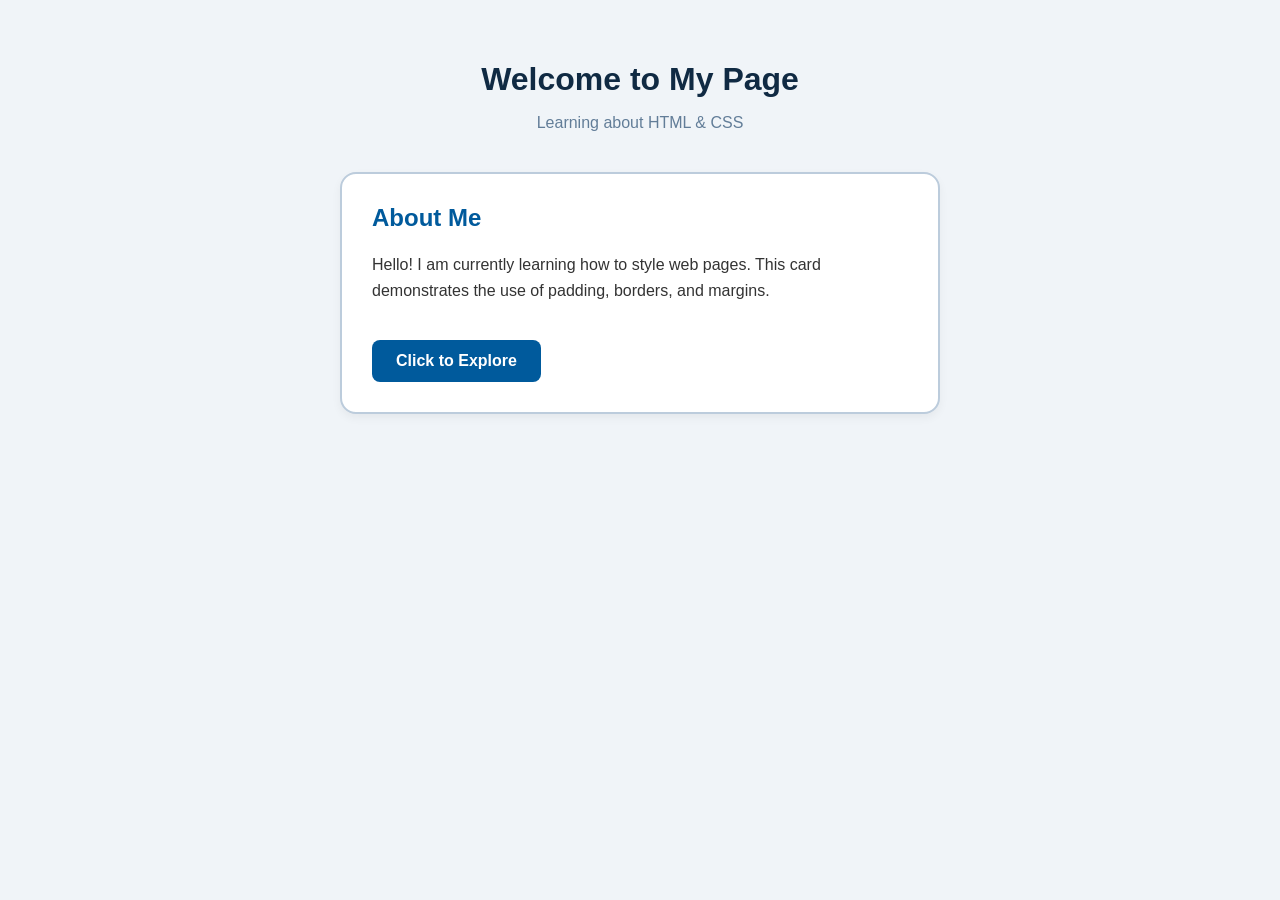
<file: Week4/index.html>
<!doctype html>
<html lang="en">
  <head>
    <meta charset="UTF-8" />
    <meta name="viewport" content="width=device-width, initial-scale=1.0" />
    <title>My Styled Page</title>
    <link rel="stylesheet" href="style.css" />
  </head>
  <body>
    <main class="container">
      <h1>Welcome to My Page</h1>
      <p class="subtitle">Learning about HTML & CSS</p>

      <div class="card">
        <h2>About Me</h2>
        <p>
          Hello! I am currently learning how to style web pages. This card
          demonstrates the use of padding, borders, and margins.
        </p>

        <a href="#" class="my-button">Click to Explore</a>
      </div>
    </main>
  </body>
</html>
</file>
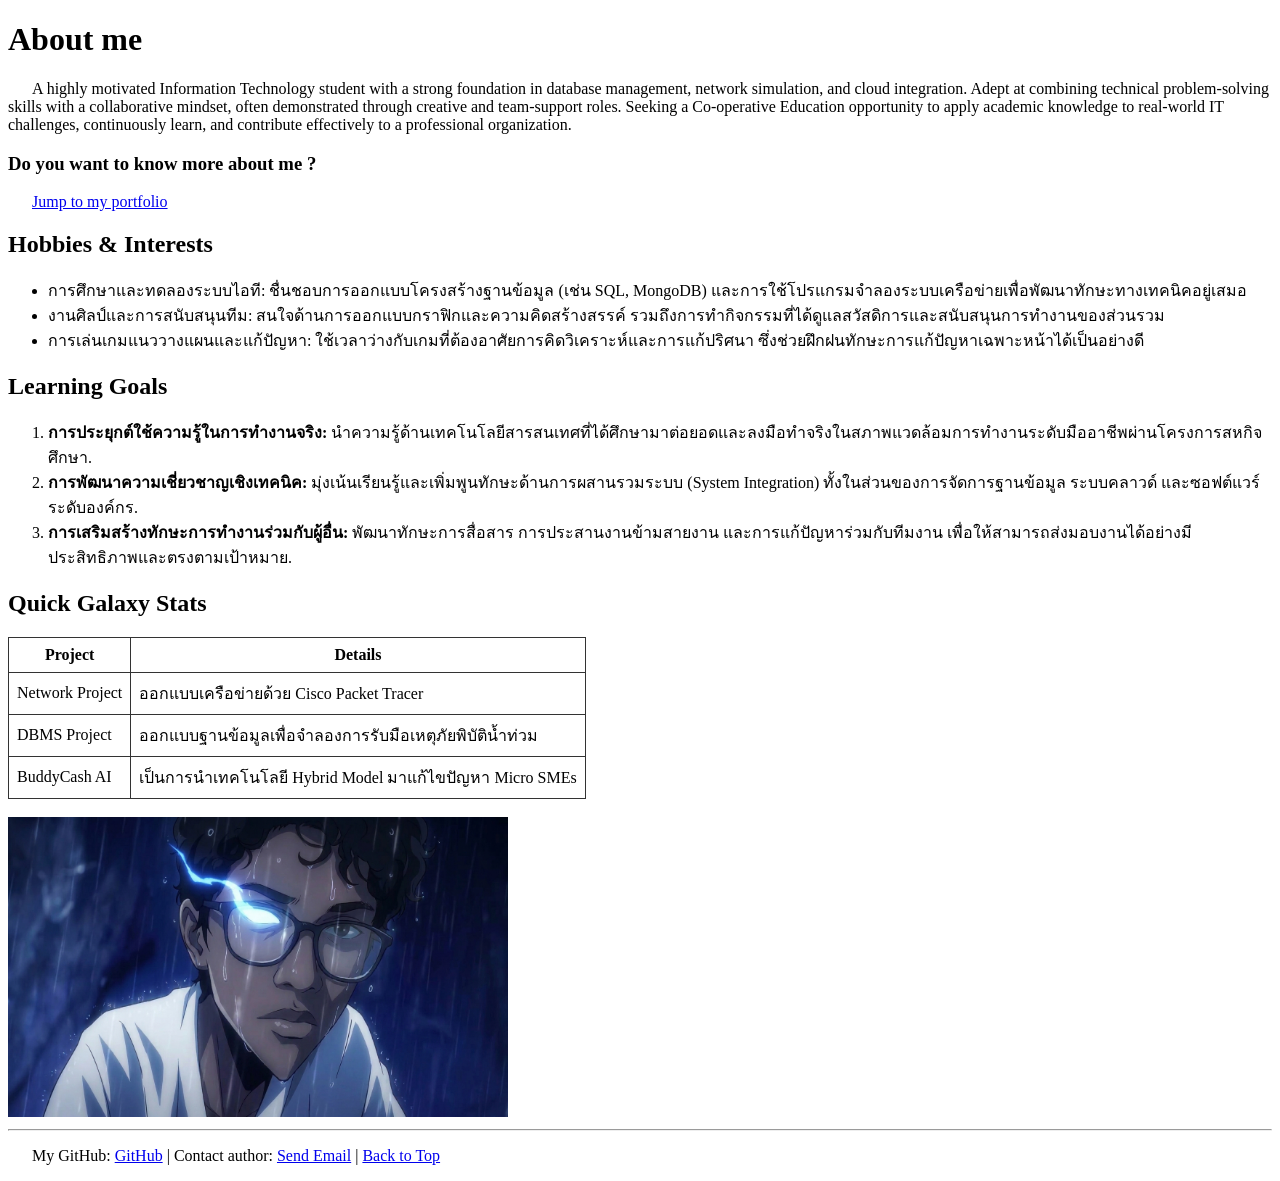
<file: About_me/About_me.html>
<!DOCTYPE html>
<html lang="en">
<head>
    <meta charset="UTF-8">
    <meta name="viewport" content="width=device-width, initial-scale=1.0">
    <title>week 2 labs</title>
    <style>
        p{
            text-indent: 1.5em;
        }
        table,th,td {
            border: 1px solid #333;
            border-collapse: collapse;
            padding: 8px;

        }
    </style>
</head>
<body>

    <main>
        <h1 id="top">About me</h1>
        <p>A highly motivated Information Technology student with a strong foundation in database management, network simulation, and cloud integration. Adept at combining technical problem-solving skills with a collaborative mindset, often demonstrated through creative and team-support roles. Seeking a Co-operative Education opportunity to apply academic knowledge to real-world IT challenges, continuously learn, and contribute effectively to a professional organization.</p> 
    
        <h3>Do you want to know more about me ?</h3>
    
        <p><a href="#facts-table">Jump to my portfolio</a></p>

        <h2>Hobbies & Interests</h2>
        <ul>
        <li>การศึกษาและทดลองระบบไอที: ชื่นชอบการออกแบบโครงสร้างฐานข้อมูล (เช่น SQL, MongoDB) และการใช้โปรแกรมจำลองระบบเครือข่ายเพื่อพัฒนาทักษะทางเทคนิคอยู่เสมอ</li>
        <li>งานศิลป์และการสนับสนุนทีม: สนใจด้านการออกแบบกราฟิกและความคิดสร้างสรรค์ รวมถึงการทำกิจกรรมที่ได้ดูแลสวัสดิการและสนับสนุนการทำงานของส่วนรวม</li>
        <li>การเล่นเกมแนววางแผนและแก้ปัญหา: ใช้เวลาว่างกับเกมที่ต้องอาศัยการคิดวิเคราะห์และการแก้ปริศนา ซึ่งช่วยฝึกฝนทักษะการแก้ปัญหาเฉพาะหน้าได้เป็นอย่างดี</li>
        </ul>

        <h2>Learning Goals</h2>
        <ol type="1">
            <li>
                <strong>การประยุกต์ใช้ความรู้ในการทำงานจริง:</strong> 
                นำความรู้ด้านเทคโนโลยีสารสนเทศที่ได้ศึกษามาต่อยอดและลงมือทำจริงในสภาพแวดล้อมการทำงานระดับมืออาชีพผ่านโครงการสหกิจศึกษา.
            </li>
            <li>
                <strong>การพัฒนาความเชี่ยวชาญเชิงเทคนิค:</strong>
                มุ่งเน้นเรียนรู้และเพิ่มพูนทักษะด้านการผสานรวมระบบ (System Integration) ทั้งในส่วนของการจัดการฐานข้อมูล ระบบคลาวด์ และซอฟต์แวร์ระดับองค์กร.
            </li>
            <li>
                <strong>การเสริมสร้างทักษะการทำงานร่วมกับผู้อื่น:</strong>
                พัฒนาทักษะการสื่อสาร การประสานงานข้ามสายงาน และการแก้ปัญหาร่วมกับทีมงาน เพื่อให้สามารถส่งมอบงานได้อย่างมีประสิทธิภาพและตรงตามเป้าหมาย.
            </li>
        </ol>
        <h2 id="#facts-table">Quick Galaxy Stats</h2>
        <table>
            <thead>
                <tr>
                    <th>Project</th>
                    <th>Details</th>
                </tr>
            </thead>
            <tbody>
                <tr>
                    <td>Network Project</td>
                    <td>ออกแบบเครือข่ายด้วย Cisco Packet Tracer</td>
                </tr>
                <tr>
                    <td>DBMS Project</td>
                    <td>ออกแบบฐานข้อมูลเพื่อจำลองการรับมือเหตุภัยพิบัติน้ำท่วม</td>
                </tr>
                <tr>
                    <td>BuddyCash AI</td>
                    <td>เป็นการนำเทคโนโลยี Hybrid Model มาแก้ไขปัญหา Micro SMEs</td>
                </tr>
            </tbody>
        </table>               
        <br>
        <img src="Donn.jpeg" alt="That me :3" height="300" width="500">
        <hr>
        <p>
            My GitHub: <a href="https://github.com/paradonlambensa">GitHub</a> |            
            Contact author: <a href="mailto:pakapong.lam@gmail.com">Send Email</a> | 
            <a href="#top">Back to Top</a>
        </p>
    </main>
</body>
</html>
</file>
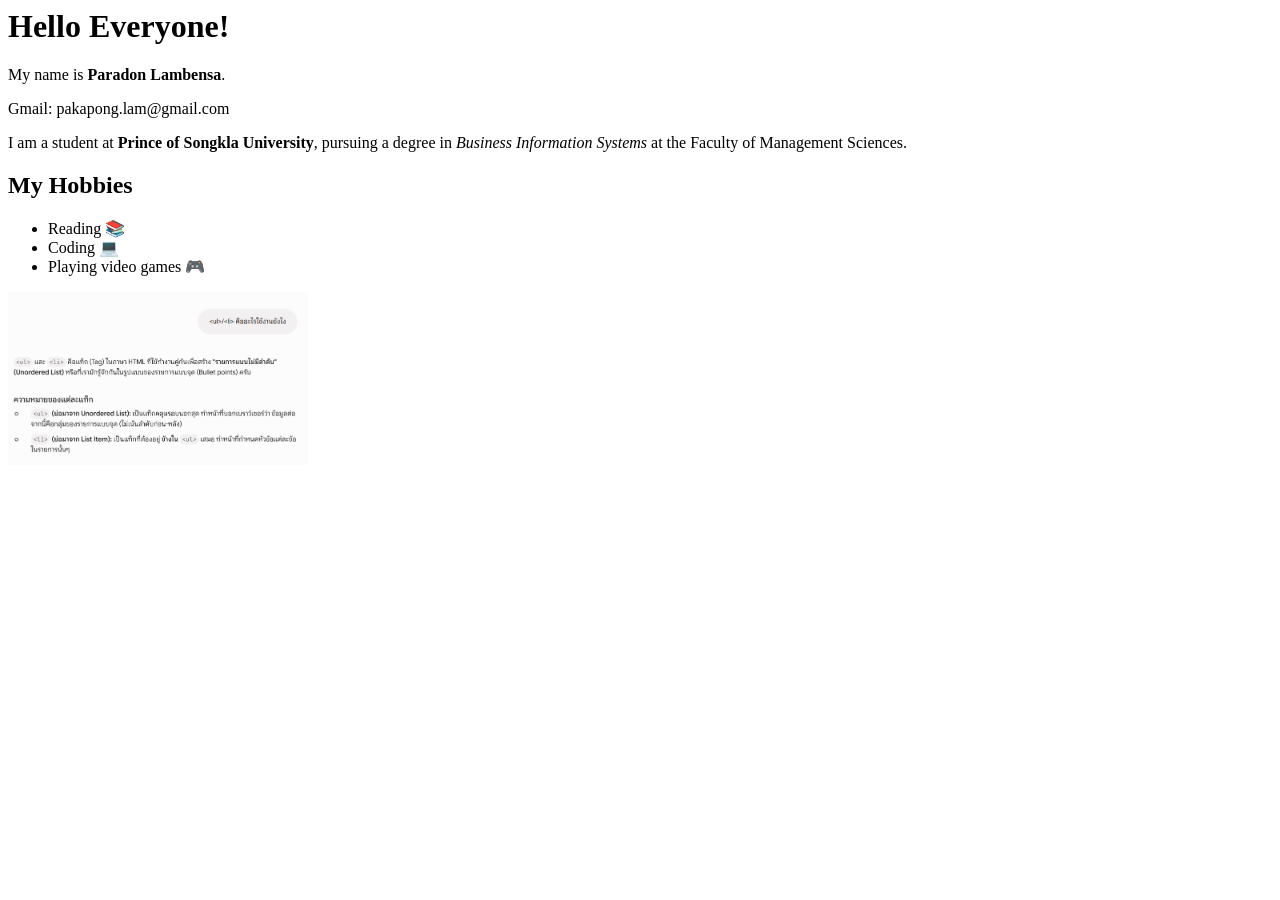
<file: Assign/Assign1.html>
<body>
  <header>
    <h1>Hello Everyone!</h1>
  </header>

  <main>
    <p>My name is <strong>Paradon Lambensa</strong>.</p>
    <p>Gmail: pakapong.lam@gmail.com</p>
    <p>
      I am a student at <strong>Prince of Songkla University</strong>, pursuing
      a degree in <em>Business Information Systems</em> at the Faculty of
      Management Sciences.
    </p>

    <h2>My Hobbies</h2>
    <ul>
      <li>Reading 📚</li>
      <li>Coding 💻</li>
      <li>Playing video games 🎮</li>
    </ul>
    
    <img src="AI prompt.png" alt="Ai prompt" width="300">
  </main>
</body>
<!-- AI log/image: สอบถามเกี่ยวกับการใช้ <ul>/<li> ว่าคืออะไรใช้งานยังไง -->
</file>
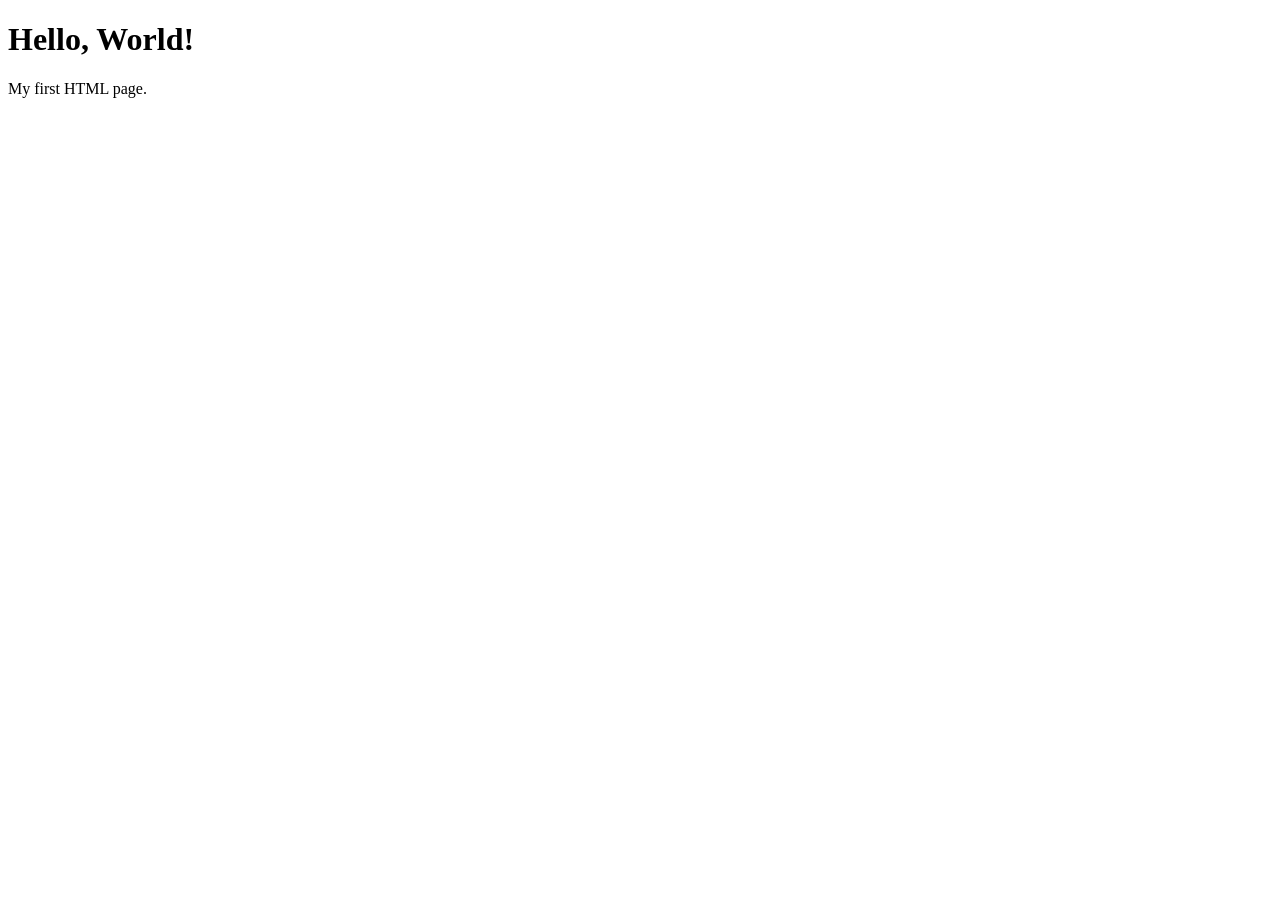
<file: Week1/hello.html>
<!DOCTYPE html>
<html lang="en">
<head>
    <meta charset="UTF-8">
    <meta name="viewport" content="width=device-width, initial-scale=1.0">
    <title>Hello</title>
</head>
<body>
    <h1>Hello, World!</h1>
    <p>My first HTML page.</p>
</body>
</html>
</file>
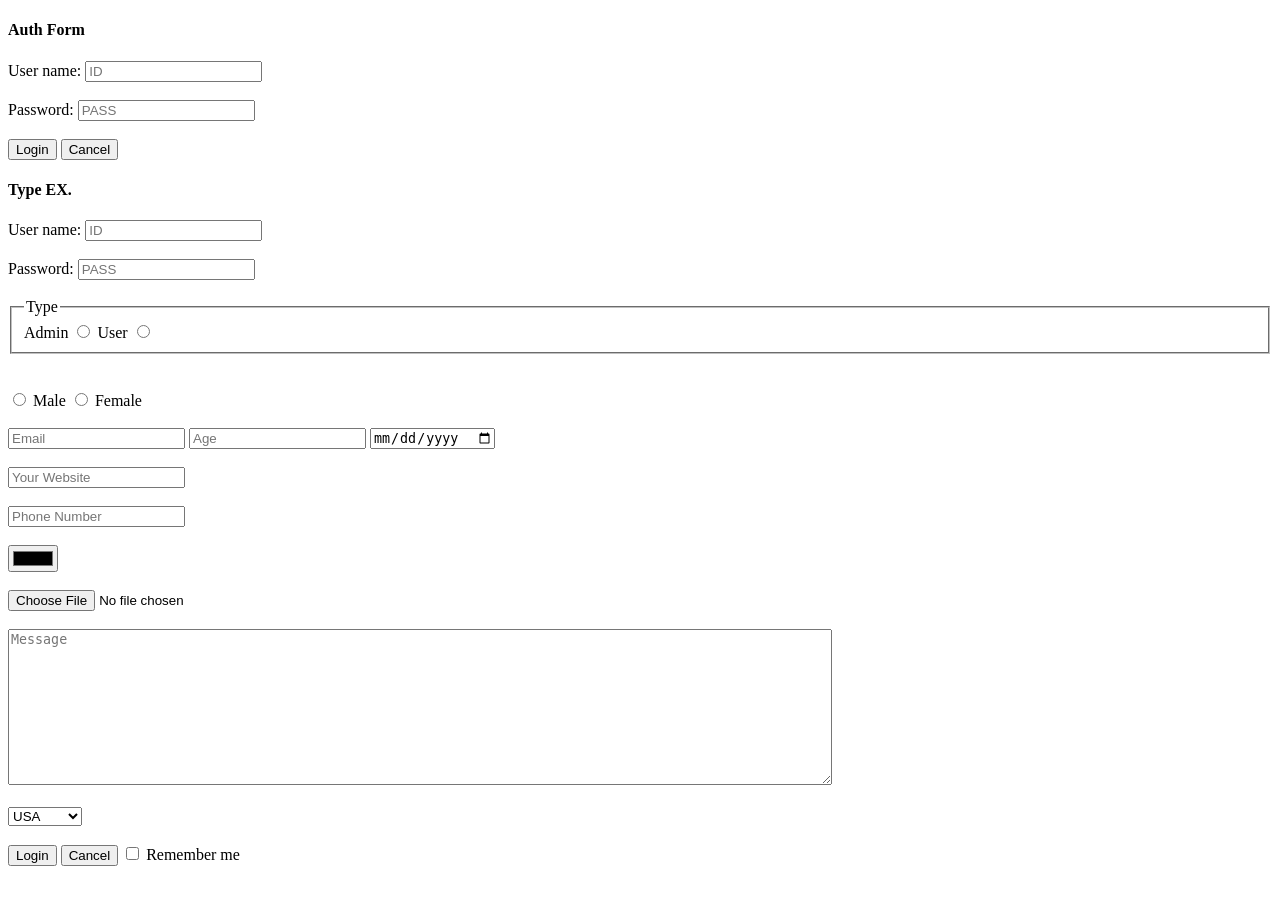
<file: Week3/Week3.html>
<!DOCTYPE html>
<html lang="en">
<head>
    <meta charset="UTF-8">
    <meta name="viewport" content="width=device-width, initial-scale=1.0">
    <title>Document</title>
</head>
<body>
    <h4>Auth Form</h4>
    <form action="" method="post">
        <label for="username">User name:</label>
        <input type="username" name="username" placeholder="ID" required>
        <br><br>
        <Label for="password">Password:</label>
        <input type="password" name="password" placeholder="PASS" required>
        <br><br>
        <input type="submit" value="Login">
        <input type="reset" value="Cancel">
    </form>
    <h4>Type EX.</h4>
    <form action="" method="post">
        <label for="username">User name:</label>
        <input type="username" name="username" placeholder="ID" required>
        <br><br>
        <Label for="password">Password:</label>
        <input type="password" name="password" placeholder="PASS" required>
        <br><br>
        <fieldset>
            <legend>Type</legend>
            <label for="admin">Admin</label>
            <input type="radio" id="admin" name="type" value="admin">
            <label for="user">User</label>
            <input type="radio" id="user" name="type" value="user">
        </fieldset>
        <br><br>
        <input type="radio" name="gender" value="male"> Male
        <input type="radio" name="gender" value="female"> Female<br><br>
        <input type="email" name="email" placeholder="Email" required>
        <input type="number" name="age" placeholder="Age">
        <input type="date" name="dob" placeholder="Date of Birth">
        <br><br>
        <input type="url" name="website" placeholder="Your Website" required><br><br>
        <input type="number" name="TEL" placeholder="Phone Number" ><br><br>
        <input type="color" name="favcolor" placeholder="Favorite Color"><br><br>
        <input type="file" name="fileupload" required><br><br>
        <textarea name="message" placeholder="Message" cols="100" rows="10"></textarea><br><br>
        <select name="country" aria-placeholder="Country">
            <option value="usa">USA</option>
            <option value="uk">UK</option>
            <option value="canada">Canada</option>
            <option value="australia">Australia</option>
            <option value="thailand">Thailand</option>
        </select>
        <br><br>
        <input type="submit" value="Login">
        <input type="reset" value="Cancel">
        <input type="checkbox" name="remember" value="remember"> Remember me  
    </form>

</body>
</html>
</file>
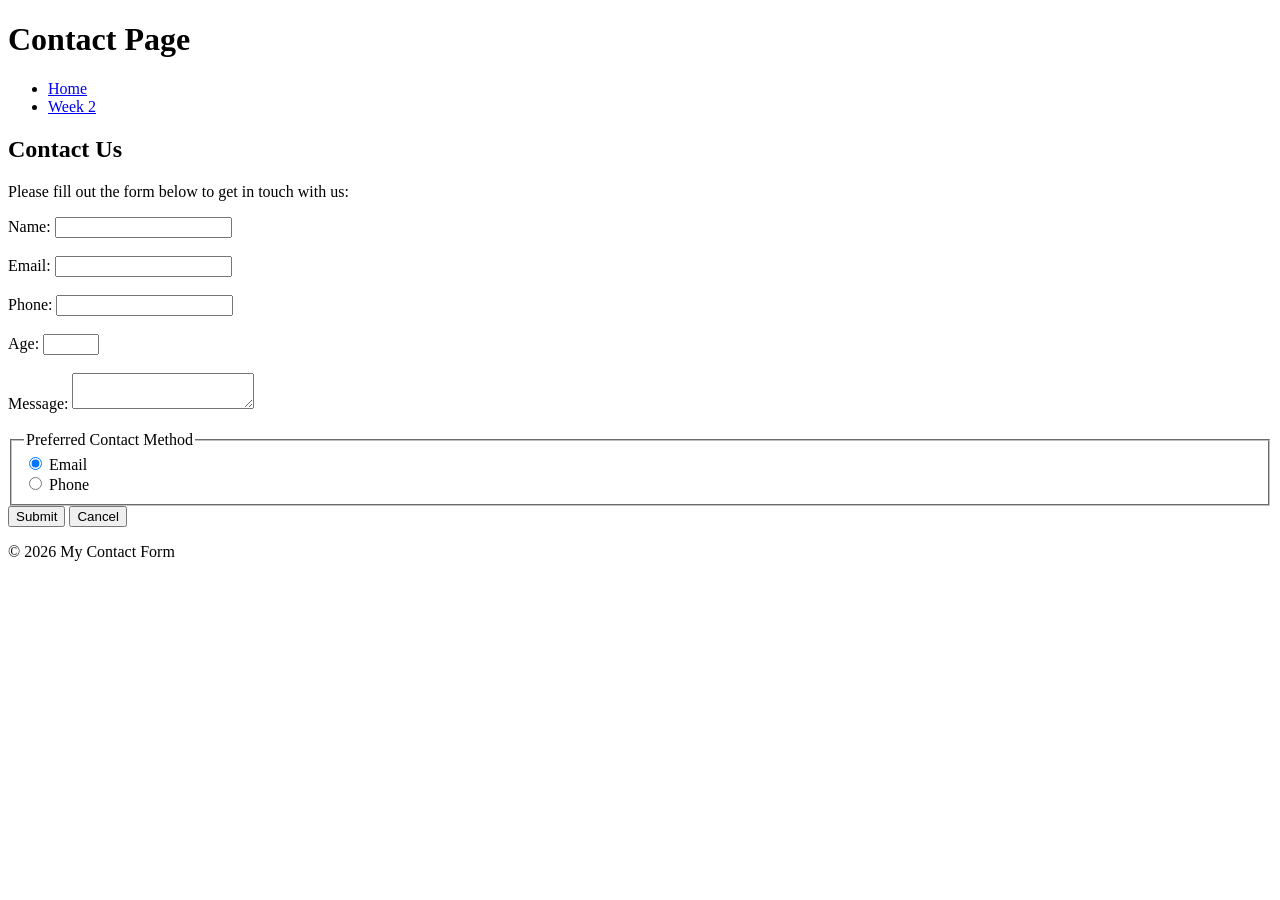
<file: Week3/week3_labsubmission.html>
<!doctype html>
<html lang="en">
  <head>
    <meta charset="UTF-8" />
    <meta name="viewport" content="width=device-width, initial-scale=1.0" />
    <title>Contact Page</title>
  </head>
  <body>
    <header>
      <h1>Contact Page</h1>
      <nav>
        <ul>
          <li><a href="Aboutme.html">Home</a></li>
          <li><a href="forms.html">Week 2</a></li>
        </ul>
      </nav>
    </header>
    <main>
      <section id="contact">
        <h2>Contact Us</h2>
        <p>Please fill out the form below to get in touch with us:</p>
        <form action="#" method="post">
          <label for="name">Name:</label>
          <input type="text" id="name" name="name" required maxlength="50" />
          <br /><br />

          <label for="email">Email:</label>
          <input
            type="email"
            id="email"
            name="email"
            required
            maxlength="100"
          />
          <br /><br />

          <label for="phone">Phone:</label>
          <input
            type="tel"
            id="phone"
            name="phone"
            required
            pattern="[0-9]{10}"
            maxlength="10"
          />
          <br /><br />

          <!-- เพิ่มช่อง Age เพื่อใช้ min และ max ตามโจทย์ -->
          <label for="age">Age:</label>
          <input
            type="number"
            id="age"
            name="age"
            min="18"
            max="100"
            required
          />
          <br /><br />

          <label for="message">Message:</label>
          <textarea id="message" name="message" required></textarea>
          <br /><br />

          <fieldset>
            <legend>Preferred Contact Method</legend>
            <input
              type="radio"
              id="contact-email"
              name="contact-method"
              value="email"
              checked
            />
            <label for="contact-email">Email</label><br />
            <input
              type="radio"
              id="contact-phone"
              name="contact-method"
              value="phone"
            />
            <label for="contact-phone">Phone</label><br />
          </fieldset>

          <input type="submit" value="Submit" />
          <input type="reset" value="Cancel" />
        </form>
      </section>
    </main>

    <!-- เพิ่ม footer ตามโครงสร้าง Semantic Layout -->
    <footer>
      <p>&copy; 2026 My Contact Form</p>
    </footer>
  </body>
</html>
</file>
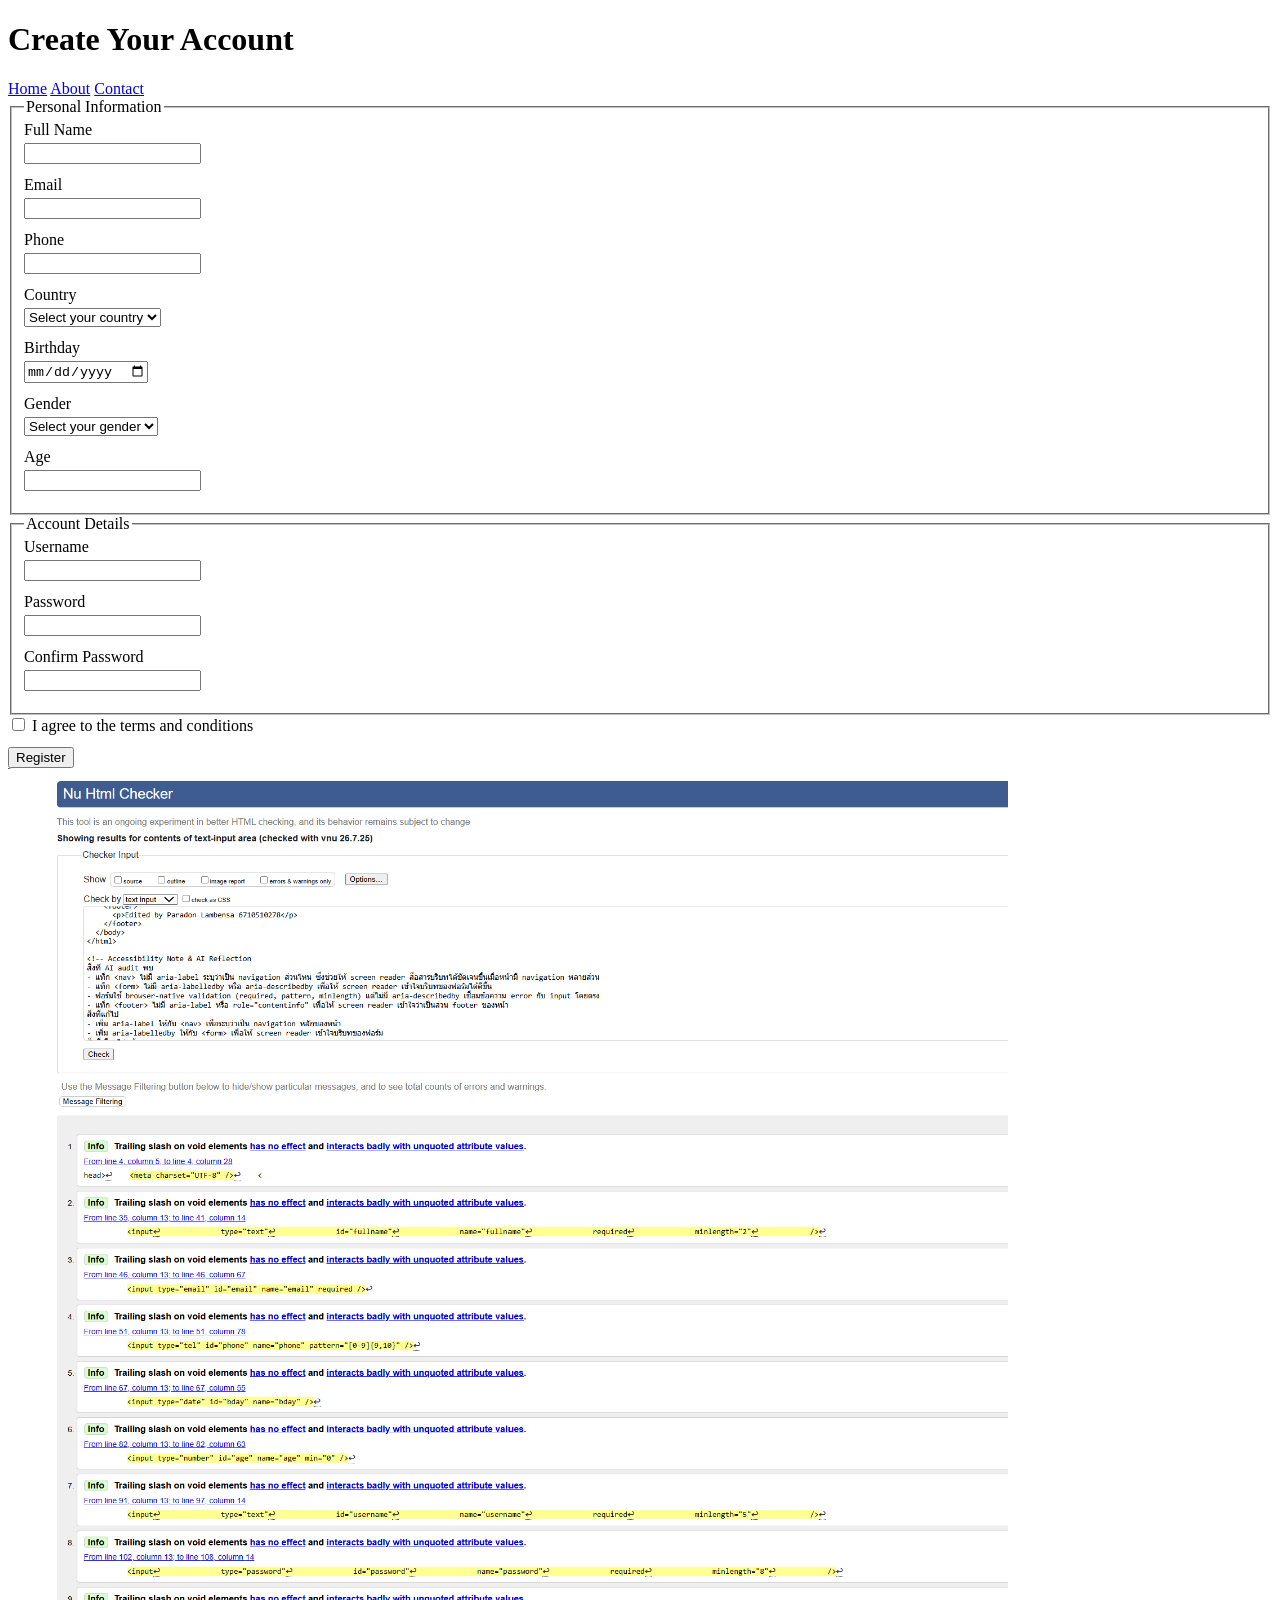
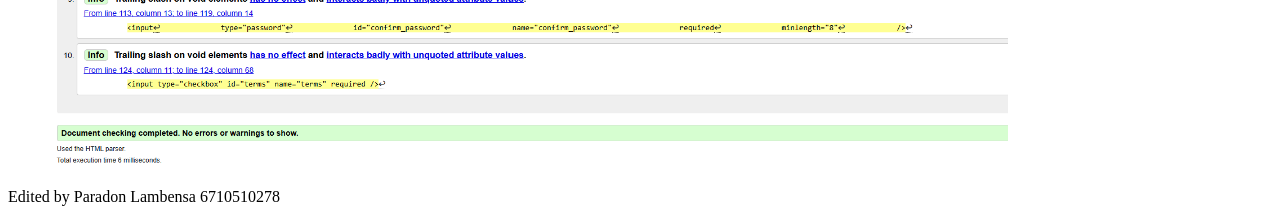
<file: Week3/week3Assignment.html>
<!doctype html>
<html lang="en">
  <head>
    <meta charset="UTF-8" />
    <title>Registration - Skeleton Example</title>

    <style>
      .form-group {
        margin-bottom: 12px;
      }
      .form-group label {
        display: block;
        margin-bottom: 4px;
      }
    </style>
  </head>
  <body>
    <header>
      <h1 id="page-title">Create Your Account</h1>
    </header>

    <nav aria-label="Main navigation">
      <a href="#">Home</a>
      <a href="#">About</a>
      <a href="#">Contact</a>
    </nav>

    <main>
      <form aria-labelledby="page-title">
        <fieldset>
          <legend>Personal Information</legend>

          <div class="form-group">
            <label for="fullname">Full Name</label>
            <input
              type="text"
              id="fullname"
              name="fullname"
              required
              minlength="2"
            />
          </div>

          <div class="form-group">
            <label for="email">Email</label>
            <input type="email" id="email" name="email" required />
          </div>

          <div class="form-group">
            <label for="phone">Phone</label>
            <input type="tel" id="phone" name="phone" pattern="[0-9]{9,10}" />
          </div>

          <div class="form-group">
            <label for="country">Country</label>
            <select id="country" name="country" required>
              <option value="">Select your country</option>
              <option value="usa">United States</option>
              <option value="thailand">Thailand</option>
              <option value="uk">United Kingdom</option>
              <option value="australia">Australia</option>
            </select>
          </div>

          <div class="form-group">
            <label for="bday">Birthday</label>
            <input type="date" id="bday" name="bday" />
          </div>

          <div class="form-group">
            <label for="gender">Gender</label>
            <select id="gender" name="gender" required>
              <option value="">Select your gender</option>
              <option value="male">Male</option>
              <option value="female">Female</option>
              <option value="other">Other</option>
            </select>
          </div>

          <div class="form-group">
            <label for="age">Age</label>
            <input type="number" id="age" name="age" min="0" />
          </div>
        </fieldset>

        <fieldset>
          <legend>Account Details</legend>

          <div class="form-group">
            <label for="username">Username</label>
            <input
              type="text"
              id="username"
              name="username"
              required
              minlength="5"
            />
          </div>

          <div class="form-group">
            <label for="password">Password</label>
            <input
              type="password"
              id="password"
              name="password"
              required
              minlength="8"
            />
          </div>

          <div class="form-group">
            <label for="confirm_password">Confirm Password</label>
            <input
              type="password"
              id="confirm_password"
              name="confirm_password"
              required
              minlength="8"
            />
          </div>
        </fieldset>

        <div class="form-group">
          <input type="checkbox" id="terms" name="terms" required />
          <label for="terms" style="display: inline"
            >I agree to the terms and conditions</label
          >
        </div>

        <button type="submit">Register</button>
      </form>
    </main>
    <img
      src="Nu_Html_Checker.png"
      placeholder="HTML Checker"
      alt="HTML Checker"
      height="1000"
      width="1000"
    />
    <footer>
      <p>Edited by Paradon Lambensa 6710510278</p>
    </footer>
  </body>
</html>

<!-- Accessibility Note & AI Reflection
สิ่งที่ AI audit พบ
- แท็ก <nav> ไม่มี aria-label ระบุว่าเป็น navigation ส่วนไหน ซึ่งช่วยให้ screen reader สื่อสารบริบทได้ชัดเจนขึ้นเมื่อหน้ามี navigation หลายส่วน
- แท็ก <form> ไม่มี aria-labelledby หรือ aria-describedby เพื่อให้ screen reader เข้าใจบริบทของฟอร์มได้ดีขึ้น
- ฟอร์มใช้ browser-native validation (required, pattern, minlength) แต่ไม่มี aria-describedby เชื่อมข้อความ error กับ input โดยตรง
- แท็ก <footer> ไม่มี aria-label หรือ role="contentinfo" เพื่อให้ screen reader เข้าใจว่าเป็นส่วน footer ของหน้า
สิ่งที่แก้ไป
- เพิ่ม aria-label ให้กับ <nav> เพื่อระบุว่าเป็น navigation หลักของหน้า
- เพิ่ม aria-labelledby ให้กับ <form> เพื่อให้ screen reader เข้าใจบริบทของฟอร์ม
สิ่งที่เลือกไม่แก้ และเหตุผล
- ไม่เพิ่ม aria-describedby ให้กับ input fields เพราะฟอร์มนี้ใช้ browser-native validation และมีข้อความ error ที่แสดงขึ้นเมื่อผู้ใช้กรอกข้อมูลไม่ถูกต้องอยู่แล้ว ซึ่งถือว่าเพียงพอสำหรับผู้ใช้ทั่วไป
- ไม่เพิ่ม role="contentinfo" ให้ footer เพราะ <footer> เป็น semantic HTML5 element ที่ browser และ screen reader สมัยใหม่ตีความ role นี้ให้อัตโนมัติอยู่แล้ว
สิ่งที่ได้เรียนรู้
- การใช้ attribute ของ HTML อย่างถูกต้องสามารถช่วยให้เว็บไซต์มีความเข้าถึงได้ดีขึ้น
- การใช้ ARIA attributes ช่วยให้ screen reader สามารถเข้าใจบริบทของ element ต่างๆ ได้ดีขึ้น
- การใช้ semantic HTML5 elements เช่น <header>, <nav>, <main>, และ <footer> ช่วยให้โครงสร้างของหน้าเว็บชัดเจนและเข้าถึงได้ง่ายขึ้น
- การใช้ browser-native validation ช่วยให้ผู้ใช้ได้รับ feedback ทันทีเมื่อกรอกข้อมูลไม่ถูกต้อง โดยไม่ต้องพึ่งพา JavaScript เพิ่มเติม -->
</file>
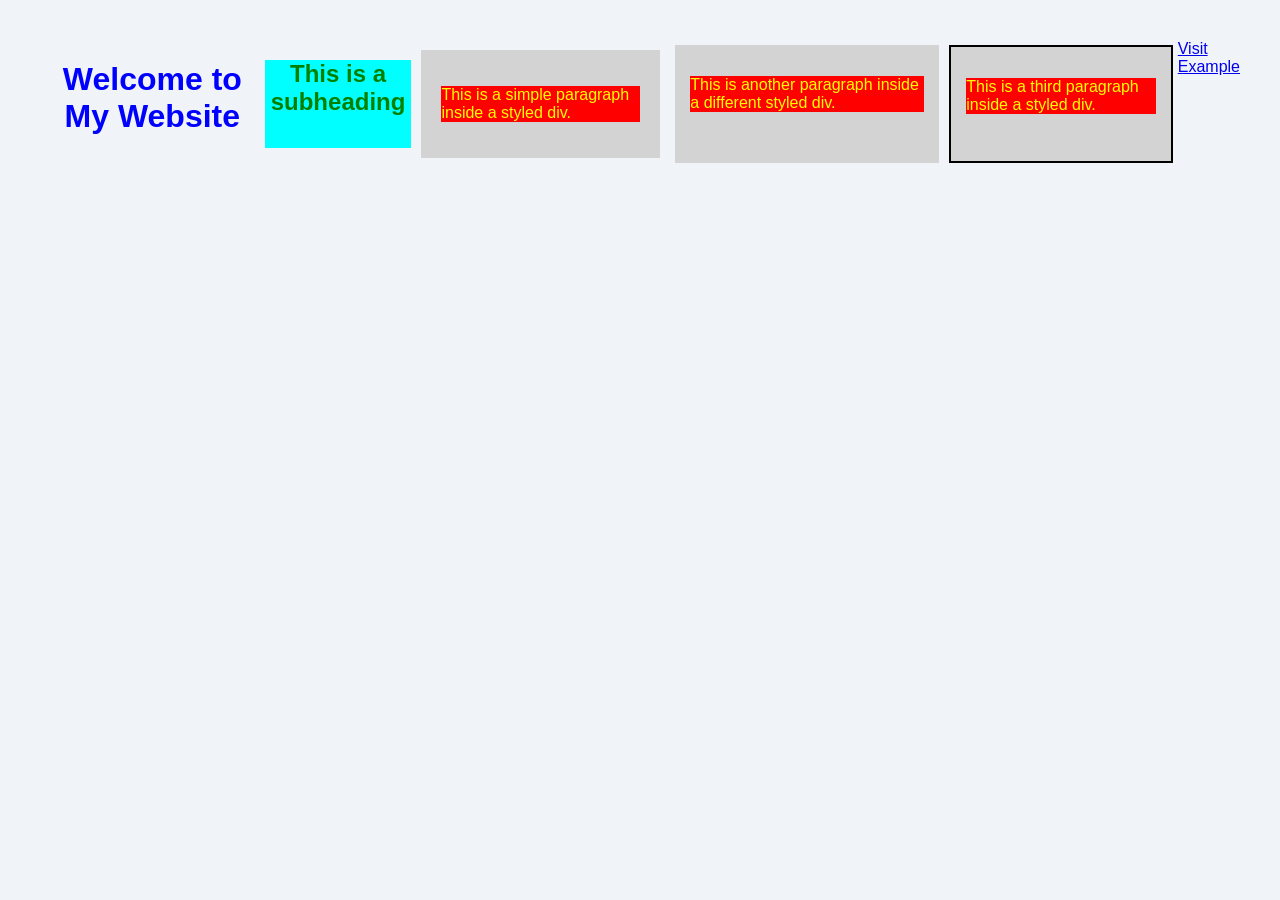
<file: Week4/inclass_lab.html>
<!doctype html>
<html lang="en">
  <head>
    <meta charset="UTF-8" />
    <meta name="viewport" content="width=device-width, initial-scale=1.0" />
    <title>Document</title>
    <link rel="stylesheet" href="style.css" />
    <style>
      /* Add your CSS styles here */
      h1,
      h2 {
        color: blue;
        text-align: center;
      }
      p {
        font-size: 16px;
        color: yellow;
        background-color: red;
      }
      div {
        background-color: lightgray !important;
        padding: 20px;
        margin: 10px;
      }
      #div-id1 {
        background-color: lightblue;
        padding: 15px;
        margin: 5px;
      }
      #div-id2 {
        background-color: lightgreen;
        padding: 15px;
        margin: 5px;
      }
      .div-class {
        border: 2px solid black;
        padding: 10px;
      }
      h1,
      #div-id1,
      #div-id2,
      .div-class {
        font-family: "Gill Sans", "Gill Sans MT", sans-serif;
      }
      a:hover {
        color: red;
        font-weight: bold;
      }
      a:visited {
        color: purple;
      }
    </style>
  </head>
  <body>
    <h1>Welcome to My Website</h1>
    <h2 style="color: green; background-color: aqua">This is a subheading</h2>
    <div>
      <p>This is a simple paragraph inside a styled div.</p>
    </div>
    <div id="div-id1">
      <p>This is another paragraph inside a different styled div.</p>
    </div>
    <div id="div-id2" class="div-class">
      <p>This is a third paragraph inside a styled div.</p>
    </div>
    <a href="https://www.example.com" target="_blank">Visit Example</a>
  </body>
</html>
</file>
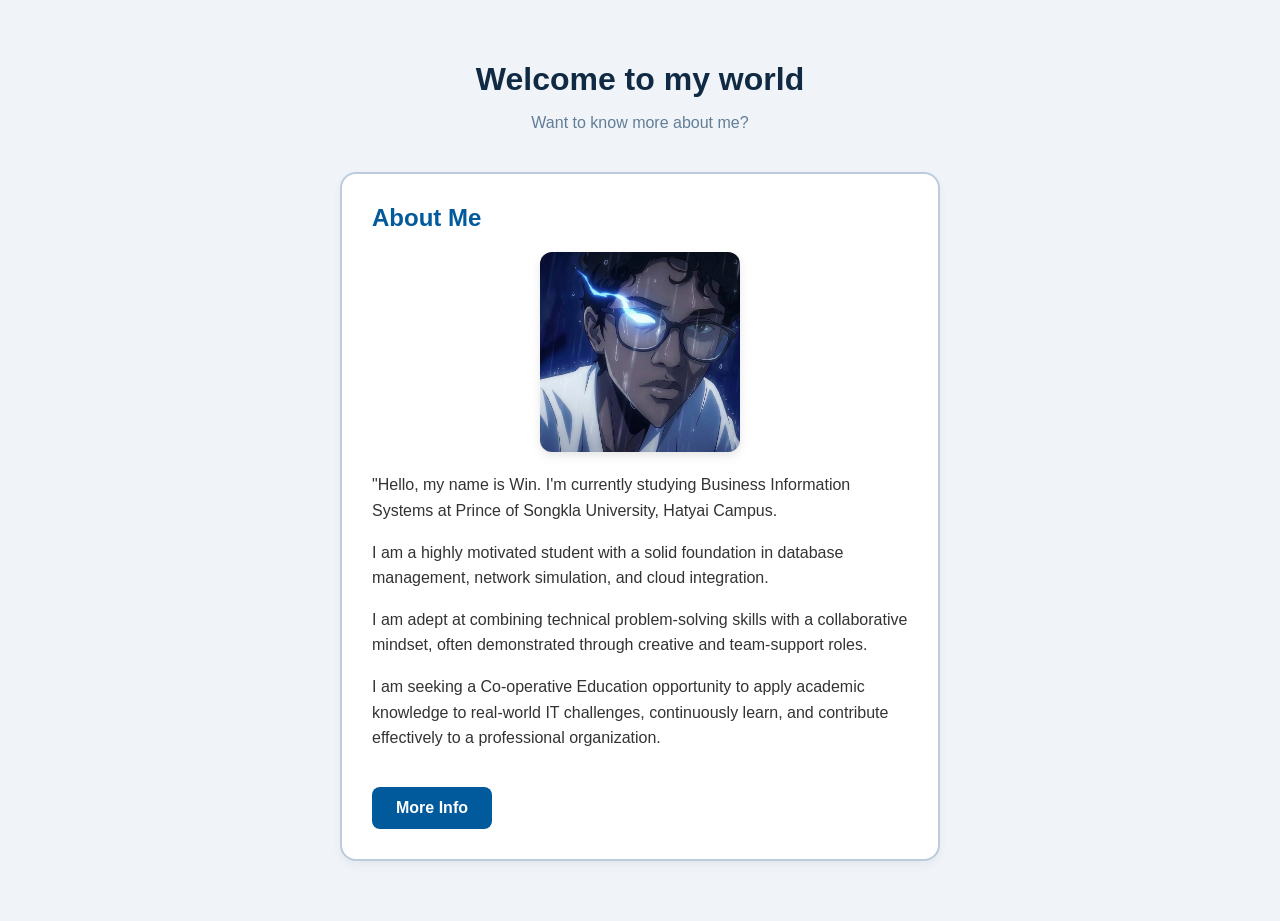
<file: Week4/Lab_assign.html>
<!doctype html>
<html lang="en">
  <head>
    <meta charset="UTF-8" />
    <meta name="viewport" content="width=device-width, initial-scale=1.0" />
    <title>Document</title>
    <link rel="stylesheet" href="style2.css" />
  </head>
  <body>
    <main class="container">
      <h1 id="page-title">Welcome to my world</h1>
      <p class="subtitle">Want to know more about me?</p>
      <div class="card">
        <h2>About Me</h2>
             <img src="Donn.jpeg"alt="Profile Picture" class="profile-img">

            <p>"Hello, my name is Win. I'm currently studying Business Information Systems at Prince of Songkla University, Hatyai Campus.</p>
  
            <p>I am a highly motivated student with a solid foundation in database management, network simulation, and cloud integration.</p>
  
            <p>I am adept at combining technical problem-solving skills with a collaborative mindset, often demonstrated through creative and team-support roles.</p>
  
            <p>I am seeking a Co-operative Education opportunity to apply academic knowledge to real-world IT challenges, continuously learn, and contribute effectively to a professional organization.</p>
  
            <a href="#" class="my-button">More Info</a>
        </div>
    </main>
  </body>
</html>
</file>
<file: Week4/style.css>
body {
  font-family: "Segoe UI", Tahoma, Geneva, Verdana, sans-serif;
  background-color: #f0f4f8;
  color: #333333;
  margin: 0;
  padding: 40px;
  display: flex;
  justify-content: center;
}

.container {
  text-align: center;
  max-width: 600px;
}

h1 {
  color: #102a43;
  margin-bottom: 5px;
}

.subtitle {
  color: #627d98;
  margin-bottom: 40px;
}

.card {
  background-color: #ffffff;
  padding: 30px;
  margin: 20px auto;
  border: 2px solid #bcccdc;
  border-radius: 16px;
  box-shadow: 0 4px 10px rgba(0, 0, 0, 0.05);
  text-align: left;
}

.card h2 {
  color: #005a9c;
  margin-top: 0;
}

.card p {
  line-height: 1.6;
}

.my-button {
  display: inline-block;
  margin-top: 20px;
  padding: 12px 24px;
  background-color: #005a9c;
  color: white;
  text-decoration: none;
  border-radius: 8px;
  font-weight: bold;
  transition: all 0.3s ease;
}

.my-button:hover {
  background-color: #003f6b;
  box-shadow: 0 4px 8px rgba(0, 90, 156, 0.3);
}
</file>
<file: Week4/style2.css>
*{
  box-sizing: border-box;
}

body {
  font-family: "Segoe UI", Tahoma, Geneva, Verdana, sans-serif;
  background-color: #f0f4f8;
  color: #333333;
  margin: 0;
  padding: 40px;
  display: flex;
  justify-content: center;
}

.container {
  text-align: center;
  max-width: 600px;
}

#page-title {
  color: #102a43;
  margin-bottom: 5px;
}

.subtitle {
  color: #627d98;
  margin-bottom: 40px;
}

.card {
  background-color: #ffffff;
  padding: 30px;
  margin: 20px auto;
  border: 2px solid #bcccdc;
  border-radius: 16px;
  box-shadow: 0 4px 10px rgba(0, 0, 0, 0.05);
  text-align: left;
}

.card h2 {
  color: #005a9c;
  margin-top: 0;
}

.card p {
  line-height: 1.6;
}

.my-button {
  display: inline-block;
  margin-top: 20px;
  padding: 12px 24px;
  background-color: #005a9c;
  color: white;
  text-decoration: none;
  border-radius: 8px;
  font-weight: bold;
  transition: all 0.3s ease;
}

.my-button:hover {
  background-color: #003f6b;
  box-shadow: 0 4px 8px rgba(0, 90, 156, 0.3);
}

.profile-img {
  display: block;
  margin: 0 auto 20px auto;
  width: 200px;
  aspect-ratio: 1/1;
  object-fit: cover;
  border-radius: 12px;
  box-shadow: 0 4px 10px rgba(0, 0, 0, 0.1);
}
</file>
